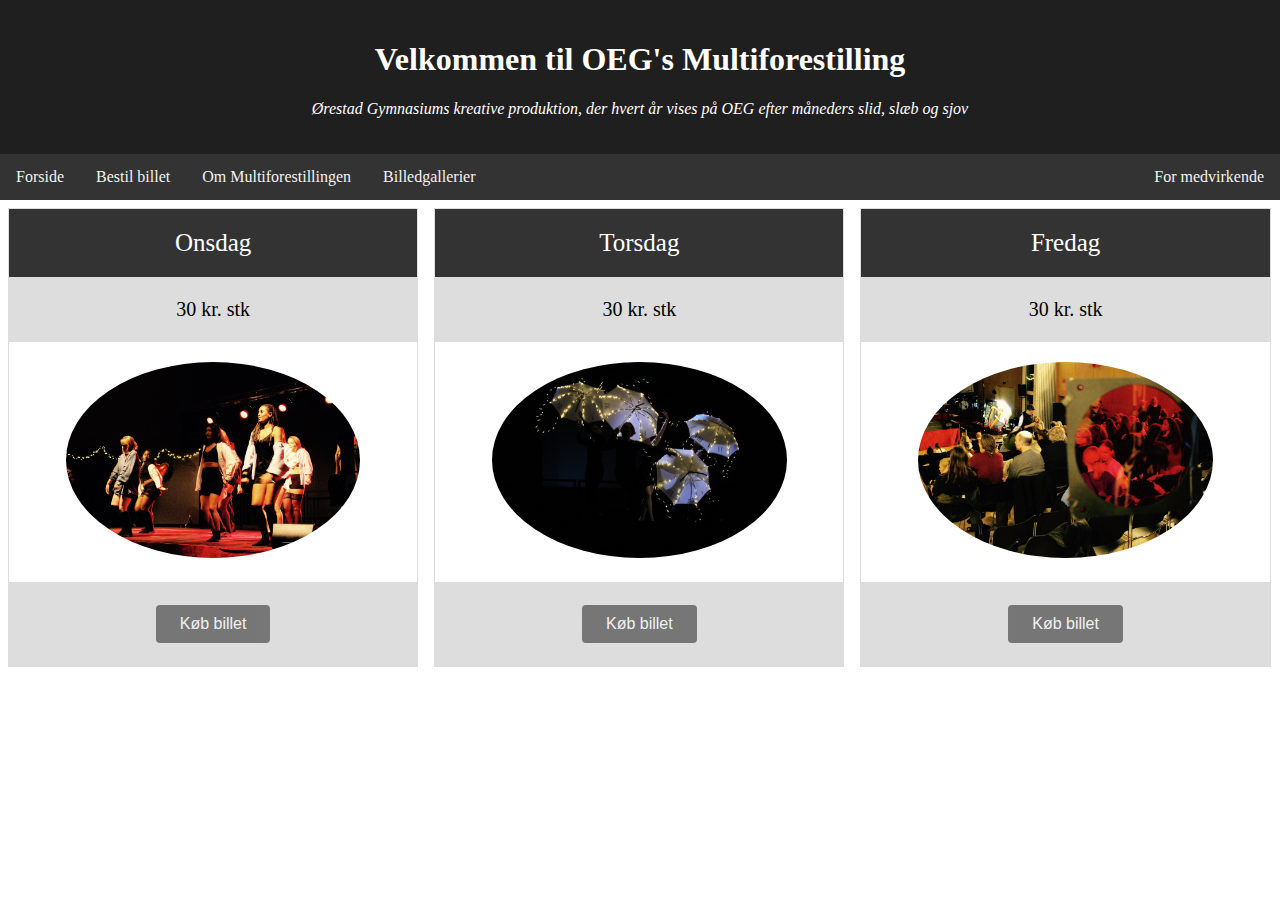
<file: billet_bestilling.html>
<!DOCTYPE html>
<html>
<head>
    <title>Multiforestilling OEG</title>
    <meta name="viewport" content="width=device-width, initial-scale=1.0">
    <meta charset="utf-8">
    <link rel="stylesheet" href="gg.css">
</head>

<body>
  <div class="header">
    <h1>Velkommen til OEG's Multiforestilling</h1>
    <p><em>Ørestad Gymnasiums kreative produktion, der hvert år vises på OEG efter måneders slid, slæb og sjov</em></p>
  </div>

  <div class="topnav">
    <a href="index.html">Forside</a>
    <a href="billet_bestilling.html">Bestil billet</a>
    <a href="om.html">Om Multiforestillingen</a>
    <a href="galleri_forside.html">Billedgallerier</a>
    <a id="medvirkende" onclick="document.getElementById('id04').style.display='block'" style="width:auto;">For medvirkende</a>
    </div>

<div class="columns">
  <ul class="price">
    <li class="header">Onsdag</li>
    <li class="grey">30 kr. stk</li>
    <li><img src="E1.jpg" alt="Avatar" class="bcolumn"></li>
    <li class="grey"><button class="button" onclick="document.getElementById('id01').style.display='block'" style="width:auto;">Køb billet</button></li>
  </ul>
</div>

<div class="columns">
  <ul class="price">
    <li class="header">Torsdag</li>
    <li class="grey">30 kr. stk</li>
    <li><img src="E5.jpg" alt="Avatar" class="bcolumn"></li>
    <li class="grey"><button class="button" onclick="document.getElementById('id02').style.display='block'" style="width:auto;">Køb billet</button></li>
  </ul>
</div>

<div class="columns">
  <ul class="price">
    <li class="header">Fredag</li>
    <li class="grey">30 kr. stk</li>
    <li><img src="E3.jpg" alt="Avatar" class="bcolumn"></li>
    <li class="grey"><button class="button" onclick="document.getElementById('id03').style.display='block'" style="width:auto;">Køb billet</button></li>
  </ul>
</div>

<!-- Pop up -->
<div id="id01" class="modal">

  <form class="modal-content animate" action="/action_page.php" method="post">
    <div class="imgcontainer">
      <span onclick="document.getElementById('id01').style.display='none'" class="close" title="Close Modal">&times;</span>
      <img src="E1.jpg" alt="Avatar" class="avatar">
      <iframe src="https://docs.google.com/forms/d/e/1FAIpQLSe8IMdPtbFDogRxsIKwqyJksFTIcUGP-HbnxbQgJFgrZFxaBA/viewform?embedded=true" width="640" height="704" frameborder="0" marginheight="0" marginwidth="0">Indlæser…</iframe>
        </div>
    </div>
</form>
</div>

<div id="id02" class="modal">
  <form class="modal-content animate" action="/action_page.php" method="post">
    <div class="imgcontainer">
      <span onclick="document.getElementById('id02').style.display='none'" class="close" title="Close Modal">&times;</span>
      <img src="E5.jpg" alt="Avatar" class="avatar">
      <iframe src="https://docs.google.com/forms/d/e/1FAIpQLSemYhblFhyMPj3P59CICOA9ga7Lbmp4EWjCSrWdKmWbjeNzAg/viewform?embedded=true" width="640" height="715" frameborder="0" marginheight="0" marginwidth="0">Indlæser…</iframe>
        </div>
    </div>
</form>
</div>

<div id="id03" class="modal">

  <form class="modal-content animate" action="/action_page.php" method="post">
    <div class="imgcontainer">
      <span onclick="document.getElementById('id03').style.display='none'" class="close" title="Close Modal">&times;</span>
      <img src="E3.jpg" alt="Avatar" class="avatar">
      <iframe src="https://docs.google.com/forms/d/e/1FAIpQLSdgCAm46o4lzS-uzVlRwkMfmb1iJ19_Z-kar6Q8py3SwR7a0A/viewform?embedded=true" width="640" height="672" frameborder="0" marginheight="0" marginwidth="0">Indlæser…</iframe>
        </div>
    </div>
</form>
</div>

<div id="id04" class="modal1">
  <form class="modal1-content animate" action="/action_page.php" method="post">
    <div class="imgcontainer">
      <span onclick="document.getElementById('id04').style.display='none'" class="close" title="Close Modal">&times;</span>
      <img src="E5.jpg" alt="Avatar" class="avatar">
    <form name="login">
      <div class="container">
        <form name="loginForm" method="post" action="login.php">
        <table width="30%"  align="center">

        <tr>
        <td colspan=2 class="login"><b>Login</b></td>
        </tr>

        <tr>
        <td class="bogstav">Username:</td>
        <td><input type="text" size=25 name="userid"></td>
        </tr>

        <tr>
        <td class="bogstav">Password:</td>
        <td><input type="Password" size=25 name="pwd"></td>
        </tr>

        <tr>
        <td><input class="button" type="submit" onclick="return check(this.form)" value="Login"></td>
        </tr>

        </table>
        </form>
    </div>

    </form>

</div>
</div>
<script type="text/javascript" src="javascript.js"></script>

</script>

</body>
</html>
</file>
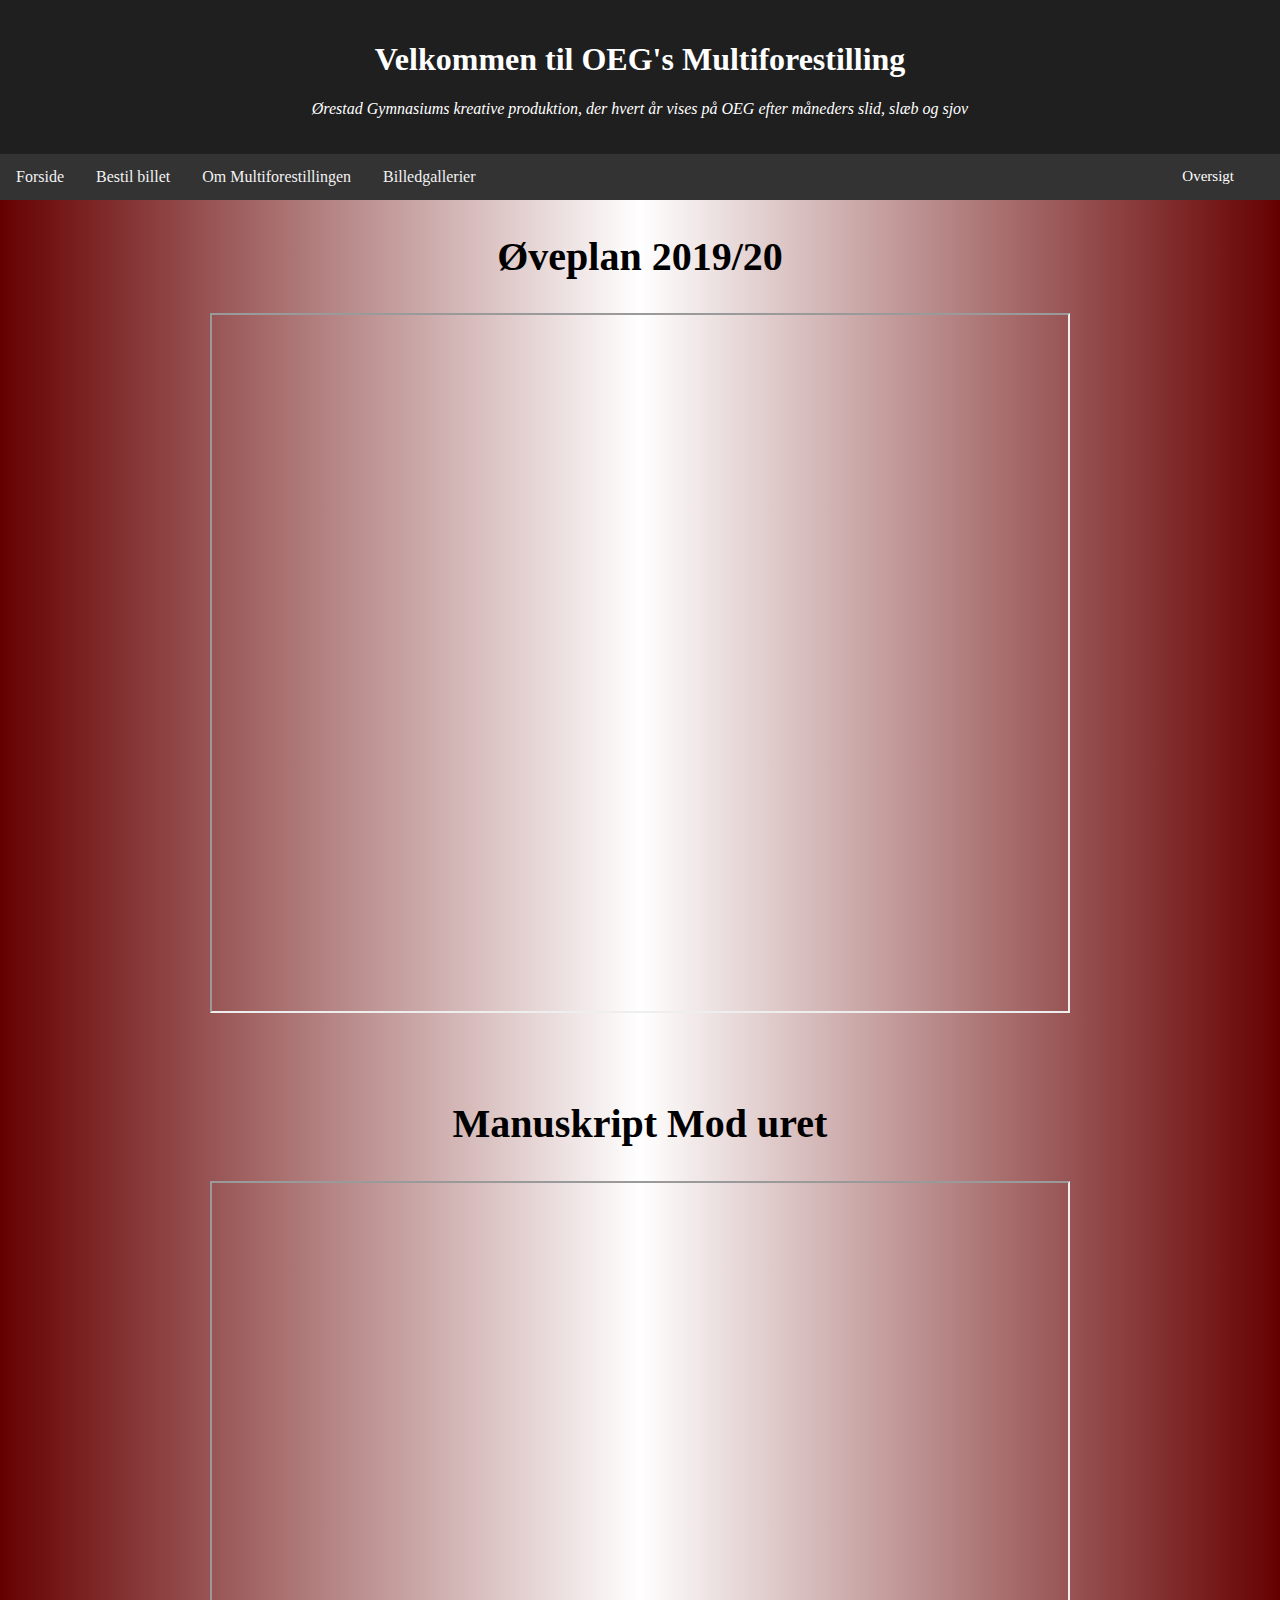
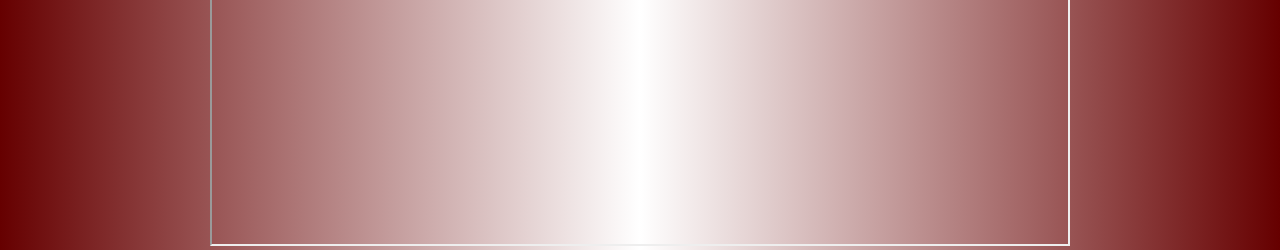
<file: FM.html>
<!DOCTYPE html>
<html>
  <head>
    <title>Multiforestilling OEG</title>
    <meta charset="utf-8">
    <link rel="stylesheet" href="FM.css">
  </head>
  <body>
    <div class="header">
      <h1>Velkommen til OEG's Multiforestilling</h1>
      <p><em>Ørestad Gymnasiums kreative produktion, der hvert år vises på OEG efter måneders slid, slæb og sjov</em></p>
    </div>

    <div class="topnav">
      <a href="index.html">Forside</a>
      <a href="billet_bestilling.html">Bestil billet</a>
      <a href="om.html">Om Multiforestillingen</a>
      <a href="galleri_forside.html">Billedgallerier</a>
      <div class="dropdown">
    <button class="dropbtn">Oversigt
      <i class="fa fa-caret-down"></i>
    </button>
        <div class="dropdown-content">
          <a href="#docoe">Øveplan</a>
          <a href="#docmanus">Manuskript</a>
          <a href="https://drive.google.com/drive/folders/1VIMRmwkLW4QEG5GfIyIXmKU1EY5Y8dw7?usp=sharing">Drev mappe</a>
        </div>
      </div>
    </div>

    <div class="øveplan">
      <h2 id="docoe">Øveplan 2019/20</h2>
      <iframe width=100% height=700px src="https://docs.google.com/document/d/e/2PACX-1vTI6XccxNkO4TqwUQ2o9xrS3G3AnZgbMUP_MTMAx4RpPjEH-DUthNovAbZ9HtgyaRic6uGLEl_DAwDc/pub?embedded=true"></iframe>
    </div>

    <div class="manus">
      <h2 id="docmanus">Manuskript Mod uret</h2>
      <iframe width=100% height=665px src="https://docs.google.com/document/d/e/2PACX-1vTR3UVQyWrvDK7LXcUk0Gc2x9H9iQmShgDjMKuoRjgiBL5lM-JChXD25kx4uTTy32E0ddfJ2bTyrJDO/pub?embedded=true"></iframe>
    </div>


  </body>
</html>
</file>
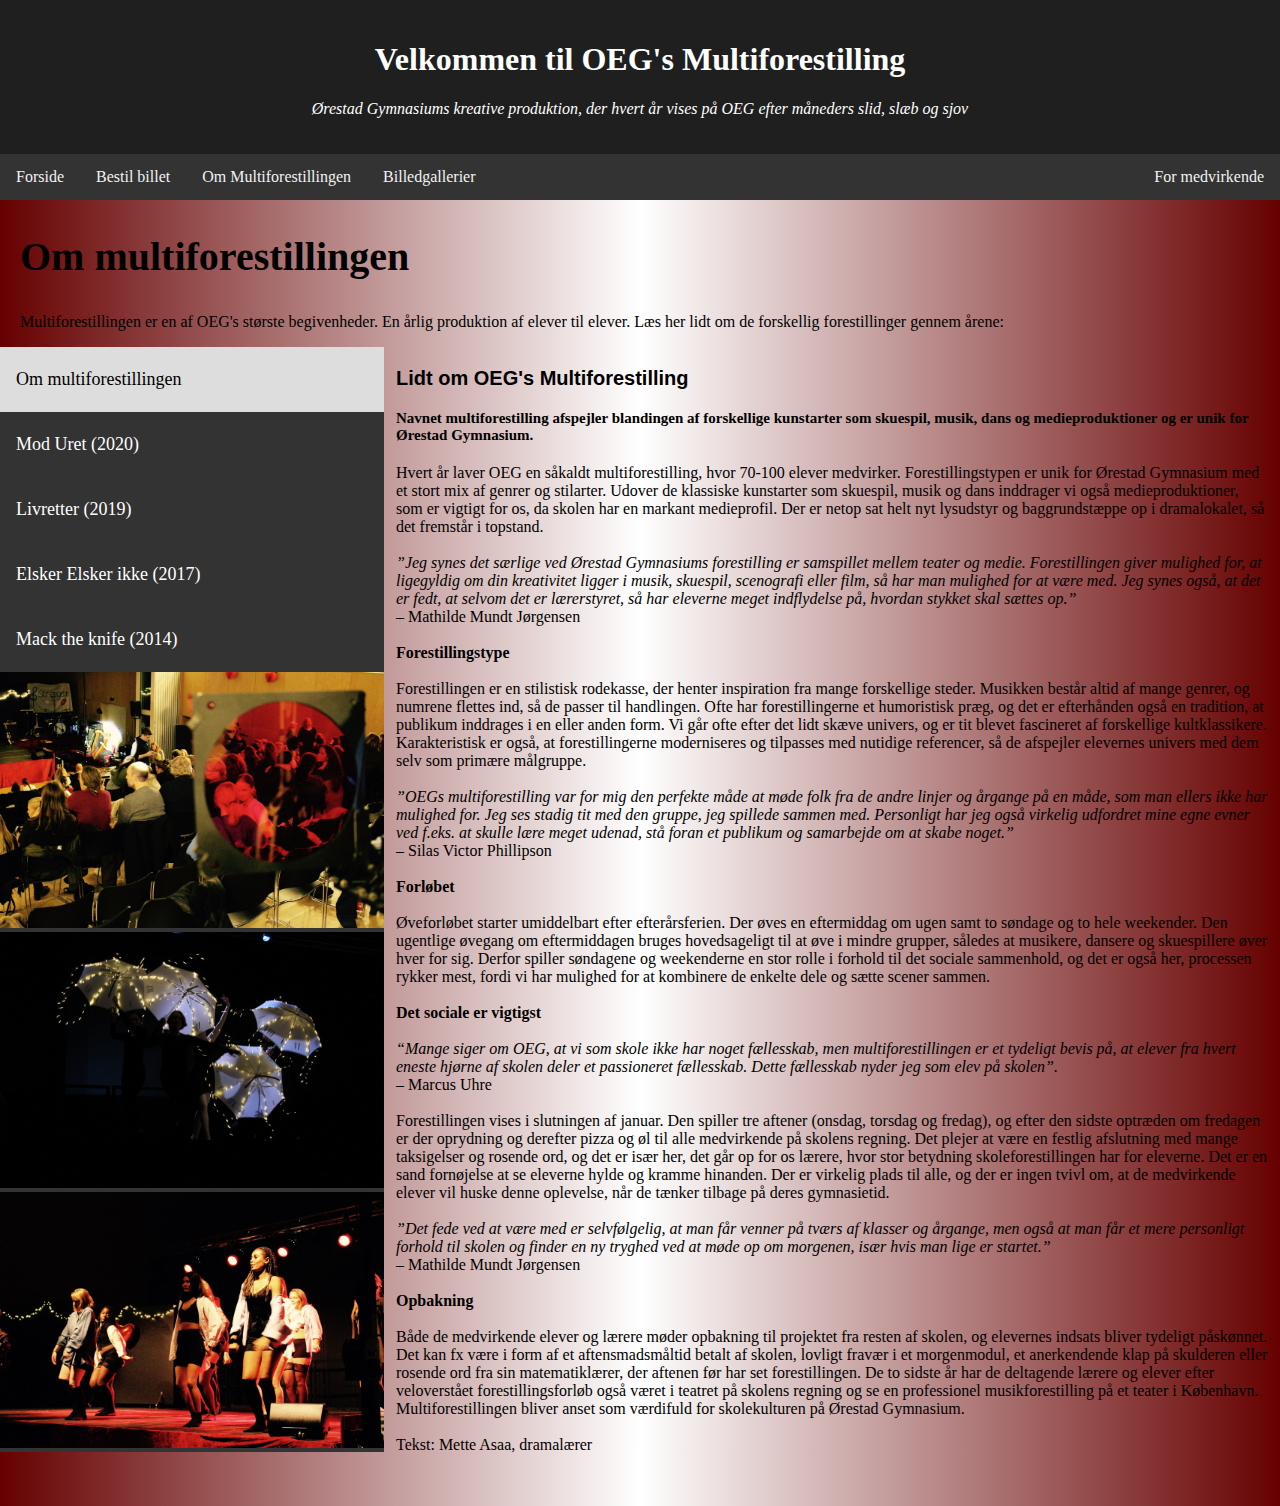
<file: om.html>
<!DOCTYPE html>
<html>
  <head>
    <title>Multiforestilling OEG</title>
    <meta charset="utf-8">
    <link rel="stylesheet" href="om3_style.css">
    <meta name="viewport" content="width=device-width, initial-scale=1">
  </head>
  <body>
    <div class="header">
      <h1>Velkommen til OEG's Multiforestilling</h1>
      <p><em>Ørestad Gymnasiums kreative produktion, der hvert år vises på OEG efter måneders slid, slæb og sjov</em></p>
    </div>

  <div class="topnav">
    <a href="index.html">Forside</a>
    <a href="billet_bestilling.html">Bestil billet</a>
    <a href="om.html">Om Multiforestillingen</a>
    <a href="galleri_forside.html">Billedgallerier</a>
    <a id="medvirkende" onclick="document.getElementById('id04').style.display='block'" style="width:auto;">For medvirkende</a> <!denne del>
  </div>
    </div>


    <h2><strong>Om multiforestillingen</strong></h2>
    <p id="an" class:"det">Multiforestillingen er en af OEG's største begivenheder. En årlig produktion af elever til elever. Læs her lidt om de forskellig forestillinger gennem årene:</p>

    <div class="tab">
      <button class="tablinks" onclick="openCity(event, 'Generelt')" id="defaultOpen">Om multiforestillingen</button>
      <button class="tablinks" onclick="openCity(event, 'Mod Uret')">Mod Uret (2020)</button>
      <button class="tablinks" onclick="openCity(event, 'Livretter')">Livretter (2019)</button>
      <button class="tablinks" onclick="openCity(event, 'Elsker')">Elsker Elsker ikke (2017)</button>
      <button class="tablinks" onclick="openCity(event, 'Mack')">Mack the knife (2014)</button>
      <img src="E3.jpg" style="width:100%">
      <img src="E5.jpg" style="width:100%">
      <img src="E1.jpg" style="width:100%">
    </div>

    <div id="Generelt" class="tabcontent">
      <h3>Lidt om OEG's Multiforestilling</h3>
      <h4>Navnet multiforestilling afspejler blandingen af forskellige kunstarter som skuespil, musik, dans og medieproduktioner og er unik for Ørestad Gymnasium.</h4>
      <p class:"det">Hvert år laver OEG en såkaldt multiforestilling, hvor 70-100 elever medvirker. Forestillingstypen er unik for Ørestad Gymnasium med et stort mix af genrer og stilarter. Udover de klassiske kunstarter som skuespil, musik og dans inddrager vi også medieproduktioner, som er vigtigt for os, da skolen har en markant medieprofil. Der er netop sat helt nyt lysudstyr og baggrundstæppe op i dramalokalet, så det fremstår i topstand.</br></br>
<i>”Jeg synes det særlige ved Ørestad Gymnasiums forestilling er samspillet mellem teater og medie. Forestillingen giver mulighed for, at ligegyldig om din kreativitet ligger i musik, skuespil, scenografi eller film, så har man mulighed for at være med. Jeg synes også, at det er fedt, at selvom det er lærerstyret, så har eleverne meget indflydelse på, hvordan stykket skal sættes op.”</i></br>
– Mathilde Mundt Jørgensen</br></br>
<strong>Forestillingstype</strong></br></br>
Forestillingen er en stilistisk rodekasse, der henter inspiration fra mange forskellige steder. Musikken består altid af mange genrer, og numrene flettes ind, så de passer til handlingen. Ofte har forestillingerne et humoristisk præg, og det er efterhånden også en tradition, at publikum inddrages i en eller anden form. Vi går ofte efter det lidt skæve univers, og er tit blevet fascineret af forskellige kultklassikere. Karakteristisk er også, at forestillingerne moderniseres og tilpasses med nutidige referencer, så de afspejler elevernes univers med dem selv som primære målgruppe.</br></br>
<i>”OEGs multiforestilling var for mig den perfekte måde at møde folk fra de andre linjer og årgange på en måde, som man ellers ikke har mulighed for. Jeg ses stadig tit med den gruppe, jeg spillede sammen med. Personligt har jeg også virkelig udfordret mine egne evner ved f.eks. at skulle lære meget udenad, stå foran et publikum og samarbejde om at skabe noget.”</i></br>
– Silas Victor Phillipson</br></br>
<strong>Forløbet</strong></br></br>
Øveforløbet starter umiddelbart efter efterårsferien. Der øves en eftermiddag om ugen samt to søndage og to hele weekender. Den ugentlige øvegang om eftermiddagen bruges hovedsageligt til at øve i mindre grupper, således at musikere, dansere og skuespillere øver hver for sig. Derfor spiller søndagene og weekenderne en stor rolle i forhold til det sociale sammenhold, og det er også her, processen rykker mest, fordi vi har mulighed for at kombinere de enkelte dele og sætte scener sammen.</br></br>
<strong>Det sociale er vigtigst</strong></br></br>
<i>“Mange siger om OEG, at vi som skole ikke har noget fællesskab, men multiforestillingen er et tydeligt bevis på, at elever fra hvert eneste hjørne af skolen deler et passioneret fællesskab. Dette fællesskab nyder jeg som elev på skolen”.</i></br>
– Marcus Uhre</br></br>
Forestillingen vises i slutningen af januar. Den spiller tre aftener (onsdag, torsdag og fredag), og efter den sidste optræden om fredagen er der oprydning og derefter pizza og øl til alle medvirkende på skolens regning. Det plejer at være en festlig afslutning med mange taksigelser og rosende ord, og det er især her, det går op for os lærere, hvor stor betydning skoleforestillingen har for eleverne. Det er en sand fornøjelse at se eleverne hylde og kramme hinanden. Der er virkelig plads til alle, og der er ingen tvivl om, at de medvirkende elever vil huske denne oplevelse, når de tænker tilbage på deres gymnasietid.</br></br>
<i>”Det fede ved at være med er selvfølgelig, at man får venner på tværs af klasser og årgange, men også at man får et mere personligt forhold til skolen og finder en ny tryghed ved at møde op om morgenen, især hvis man lige er startet.”</i></br>
– Mathilde Mundt Jørgensen</br></br>
<strong>Opbakning</strong></br></br>
Både de medvirkende elever og lærere møder opbakning til projektet fra resten af skolen, og elevernes indsats bliver tydeligt påskønnet. Det kan fx være i form af et aftensmadsmåltid betalt af skolen, lovligt fravær i et morgenmodul, et anerkendende klap på skulderen eller rosende ord fra sin matematiklærer, der aftenen før har set forestillingen. De to sidste år har de deltagende lærere og elever efter veloverstået forestillingsforløb også været i teatret på skolens regning og se en professionel musikforestilling på et teater i København. Multiforestillingen bliver anset som værdifuld for skolekulturen på Ørestad Gymnasium.</br></br>
Tekst: Mette Asaa, dramalærer</p></br></br>

    </div>

    <div id="Mod Uret" class="tabcontent">
      <h3>Anmeldelse af multiforestillingen: Mod Uret⏳</h3>
      <p  class:"det"><i>Anmeldt af Ida Marie Klarskov Vesterdahl, 3.M</i></br></br>I går fik jeg den gevaldige fornøjelse at være den første tilskuer til årets multiforestilling ”Mod Uret”, da jeg var inviteret til generalprøven. Det var en gribende og livlig forestilling, der både underholdt mig, men faktisk også gav mig tårer i øjnene.</br></br>
Forestillingen er både relaterbar og humoristisk. Forestillingen er bygget op omkring en rammefortælling, der handler om en pige, Ella, der skal nå at skrive et manuskript om tid til sit dramahold. Hun har kun to timer til at skrive manuskriptet færdig i. For at nå at aflevere til tiden får hun råd fra sine to venner, Hans og Louise. De har vidt forskellige tilgange til opgaveskrivning, men de formår stadig at give hende nogle idéer. De idéer bliver så manifisteret for øjnene af publikum i form af for eksempel dansesekvenser, vittige sketches og musiknumre.</br></br>
Alle scenerne fortolker konceptet tid på hver deres kreative måde. Der er alt fra ballet og violinspil til en Michael Jackson efterligning til en Løvens Hule parodi. En specifik scene, som virkelig gjorde indtryk på mig, var en scene, hvor der var en gruppe af elever, der hver og én fortalte, hvad de fortrød. Der var en stor variation af udtalelser som f.eks. ”jeg fortryder at jeg valgte Fransk B” eller ”jeg fortryder at jeg aldrig fik sagt undskyld”. Men i slutningen blev deres ”pity party” afbrudt og de blev mindet om, at der var masser af tid tilbage af deres liv. At det var spild af tid at sidde og fortryde sin fortid, når der var så meget andet, de kunne lave. Den scene gav mig virkelig en klump i halsen.</br></br>
Noget som jeg i hvert fald ikke fortryder, er de to timer, som jeg brugte af min aften i går på at se, ”Mod Uret”. Der var virkelig ikke et eneste tidspunkt, hvor jeg kedede mig. Det kan måske godt lyde lidt overdrevet. Man kunne godt tænke: ”Ida, måske er det lige lidt i overkanten at skamrose forestillingen til sådan en grad?”. Og ja, måske var jeg også lidt træt, da jeg så den. Og måske er det derfor, at jeg virkelig ikke kan se noget dårligt ved den. Men I andre kommer jo også til at være trætte efter en lang dag, derfor kommer det til at være præcist lige så underholdende for jer. Men spøg til side, alt spillede bare virkelig godt sammen. Alle medvirkende er virkelig talentfulde, musikken er spot on og plottet er yderst opfindsomt. Så nu er der vist kun et spørgsmål tilbage: Når Ella mon at blive færdig med sin dramaaflevering til tiden? Der er kun en måde at finde ud af det på…  Skynd dig at købe billetter til årets multiforestilling, ”Mod Uret” – to timer man ikke fortryder!</p>
    </div>

    <div id="Livretter" class="tabcontent">
      <h3>Anmeldelse af multiforestillingen: Livretter</h3>
      <p  class:"det"><i>Anmeldt af Emma Borch</i></br></br>
        <strong>En velsmagende menu</strong></br></br>
Mad er ikke <i>bare</i> mad.</br></br>
Mad danner ofte også ramme om sociale arrangementer og lægger op til den ene debat efter den anden. Disse temaer og mange flere formår årets multiforestilling, Livretter, på ubesværet vis at komme omkring.</br></br>
Stykket er sammensat af mindre sketches – alle med mad som gennemgående rød tråd. Og netop dén opsætning gør det muligt for både skuespillere, dansere og musikere at hoppe let og elegant mellem stilarter som 50’er rock, smuk violinmusik og en humoristisk veganersang.</br></br>
<strong>En god skefuld samfundsrelevans</strong></br></br>
Madproduktion og diverse diæter debatteres heftigt i dagens Danmark, så selvfølgelig møder man både en kødfanatiker, en flok selvudråbte “allergikere”, et par stykker på slankekure og både aktivistveganere og hippieveganere. De mange tilgange til mad portrætteres med en god portion humor, og stykket virker derfor aldrig nedgørende.</br></br>
Dermed ikke sagt, at man som publikum ikke udfordres og inddrages. Som en del af showet uddeles der flere gange både snacks og flyers, og når uddelerne af lækre flæskesvær er iført grisekostumer, så går budskabet rent ind. Også fra scenen uddeles der små kærlige stikpiller i form af relaterbare jokes.</br></br>
<strong>Lækker varieret kost</strong></br></br>
Én ting er budskabet, en anden er udførelsen, som her er i top. Skuespil, dans og musik komplimenterer hinanden godt og variationen mellem de tre fungerer bare. Især de tilbagevendende tjenere og menu-opbygningen rammer forestillingen fint ind, og foruden de reelle snacks, virker de velintegrerede småfilm og andre medieindslag som appetizers inden den næste ret. Intet af det ovenstående ville dog være det samme uden de flotte kostumer.</br></br>
Alt i alt sidder man som publikum tilbage med en følelse af, at det hele nok skal gå i sidste ende, for så længe vi kan grine af os selv og hinanden, finder vi sikkert ud af det. Men som fortaler for ananas på pizza, sidder man dog også tilbage og føler sig en smule angrebet, da den nok evige diskussion selvfølgelig var uundgåelig at bringe op.</br></br>
TAK FOR MAD!</br></br></p>
    </div>

    <div id="Elsker" class="tabcontent">
      <h3>Anmeldelse af multiforestillingen: Elsker, elsker ikke</h3>
      <p class:"det"><strong>“Elsker, elsker ikke” er en montage-forestilling. Dette års tema er forelskelse og heartbreaks, og alle scener og sekvenser består af elevernes egne historier – fiktive, som sande, poetiske, skøre, intense, humoristiske og kærlige montage-bidder, som eleverne har arbejdet på ned til mindste detalje.</Strong></br></br>
<i>Anmeldt af Trine Schloss Pedersen, Uddannelseschef og tidl. dramalærer</i></br></br>
En montage-forestilling består af en masse vidt forskellige små scener og sekvenser, bundet sammen af ét fælles tema.  Montagen ‘Elsker, elsker ikke’ byder på: kølige facts om kærlighed som kemi, ”flow-tv-indslag” om forskellige OEG-racers forholden sig til køn (!), der er talkshow-elementer, performancebidder og træk fra det absurde såvel som det klassiske teater, voxpop, lyrik og masser af skøn musik og dans, som binder montagebidderne og det evige dilemma sammen.  Alt sammen for at vise de fleste sider af, hvad der sker, når man er forelsket eller er blevet dumpet, og sidder tilbage med et knust hjerte.</br></br>
<strong>Selvironiske referencer til kærligheds- og OEG-liv</strong></br>
Forestillingen fremstår meget unik, spækket med både autentiske og ikke mindst selvironiske referencer til de unges kærlighedsliv – og ikke mindst -det levede OEG-liv. Montagebidderne bindes sammen af fire overskønne værter, der på overbevisende vis dels rammesætter montageforestillingen – motiverer nye montagebidder, nye perspektiver på kærlighedstemaet og dels selv gennemspiller en klassisk lille kærlighedskomedie. Han tror, at hun tror, at han tror ….
Der er indslag, hvor der spilles klart på en selvironisk humoristisk karikatur. Følelser og udtryk forstørres op og eksploderer. Som når karakteren fra Biotek-studieretningen fremstilles som  ”For lækker til OEG”, eller figuren i montagen: ”Jeg stalker ikke”, udleverer sig selv samt OEG-fuck-boy’en, der kommer til kort med parolen: Stik ind, stik ud, stik af ….</br></br>
<strong>Sublim forestilling</strong></br>
I enkelte heartbreak-montagebidder kunne man ønske sig en anelse mere dramaturgisk veltrimmede dialoger og monologer. Der kunne måske spares lidt på nogle verbale klicheer og gentagelser – og i stedet investeres mere i det kropslige, gestiske udtryk, som understøtter budskabet. For, hvad der gælder for journalistikken gælder (altså) også nogle gange for teateret: Don’t tell it, show it! Måske er det prisen for reel samskabelse?</br></br>
Det ændrer IKKE ved at det samlede indtryk af forestillingen ‘Elsker, elsker ikke’ er fortrinlig – det er en sublim OEG co-creation. Herfra skal lyde en kæmpe cadeau til eleverne, men også de tre lærere, der har knoklet forud for forestillingen og troet på projektet.</br></br>
<strong>‘G-strengene’ leverer varen</strong></br>
Musik og sang spiller selvfølgelig også en yderst central rolle i årets multiforestilling. Bandet med det lumre navn: ”G-strengene og de hede kys …”  leverer varen. Disse lumre, men dygtige musikere har i sandhed mange strenge at spille på: harpe, fløjtespil, rock, pop, indie, swing, hip hop m.m.. Den musikalske og vokale montage understøtter således på fornem vis forestillingens visuelle udtryk gennem et intenst og varmt sammenspil – og der er flere musikalske indslag, som også byder på en sangmæssig præstation, der fik de der berømte nakkehår til at rejse sig …</br></br>
<strong>Dygtige dansere</strong></br>
Det generelle indtryk er, at forestillingens danse-koregrafier absolut forstørrer de forskellige kærlighedstemaer op og leger, i bedste montagestil, med kønsroller, stereotyper, klicheer og humor og intimitet. Danserne er alle meget dygtige, og det et er en fornøjelse at overvære.</br></br>
I langt de fleste montagebidder synes harmonien mellem musik, dans og udtryk exceptionel fin i Elsker, elsker ikke. Mod slutningen drager de yderst dygtige og delikate lingeri-klædte dansere publikum ind i et kropsligt og musikalsk meget sensuelt univers, hvor tempoet skrues op gennem musik, udtryk, scenografi  – og det fungerer!</br>
En komisk ”Flamingo-dans” synes dog knap så understøttende, mindre ren i udtrykket som de øvrige danse-sekvenser. Derimod skal en smuk duet-dans fremhæves – hvor to dansere, to kroppe flyder sammen og sluger publikum ind i intimiteten mellem to mennesker – montagen emmer her af nærvær, spejlinger og poesi.</br></br>
<strong>Visuelt forfriskende</strong></br>
Lyd og lys rimer også på hjerte og smerte i forestillingens univers. Den varme røde farve er selvfølgelig gennemgående og velvalgt i såvel scenografi som mange kostumer. Der er også montagebidder, der på forfriskende vis bryder med dette i både lyssætning, kostume og scenografi. Det giver forestillingen en friskhed i farver og rytme. Visuelt hjælpes forestillingen også på vej med videoprojektioner, hvilket også er udført og afviklet på en yderst behagelig og balanceret måde. Her matcher det både montage-fortællingen og koreografi uden at virke altmodisch (måske kunne man ønske sig et større lærred?).</br></br>
<strong>Kærligheds-hyldest</strong></br>
Det imponerende show slutter med en stor hyldest til kærligheden. G-strengene og De hede Kys får hjælp fra Beatles og giver den gas med ”All you need is love”. HELE holdet bag forestillingen stemmer i, og hjerter, kærlighedens ultimative symbol, vælter frem for og bag –  og falder ned fra himlen. Det er indiskutabelt et brag af en afslutning på montagen, og et godt gæt er, at publikum hver eneste aften vil skråle med på All you need is love …
Succesen er hjemme – for HELE holdet – så kom ud af novembermørket onsdag, torsdag eller fredag aften i uge 46! Dvæl en stund ved det vigtigste i livet, du undgår ikke at blive varm om hjertet, og du – love is all you need!</br></br></br>
</p>

</div>

    </div>

    <div id="Mack" class="tabcontent">
      <h3>Anmeldelse af multiforestillingen: Mack The Knife</h3>
      <p class:"det">Årets Multiforestilling Mack the Knife bød både på halvnøgne piger, Tekken-inspireret bitchfight og blodige tragedier.</br></br>
      <i>Anmeldelsen er skrevet af Tor Blaabjerg Sørensen, 2.b</i></br></br>
      Scenen er tom, mørk og stille. Skuespillerne, musikerne, danserne og de tekniske folk bag musicalen er nervøse, men det er alligevel en professionelt behersket stemning der dominerer, i det stadigt forholdsvis mennesketomme OEG. Musicalholdet er samlet i musiklokalet for at give de sidste meddelelser, og sørge for at der er styr på de små finesser.</br></br>
              Tiden går, og allerede her klokken 18:35 - 25 minutter før forestillingens start - er køen begyndt at vokse. De mange rækker af stole er, med undtagelse af Frits Zeiglers kone og to børn, et kamera og jeg, tomme, ligesom der er tomt for mennesker på og bag scenen. Det tålmodige publikum er allerede begyndt at summe, som sådanne gør før forestillinger.</br></br>
              Nu nærmer vi os. Gennem musiklokalets, ellers forholdsvis lydisoleret, vægge hvor musicalholdet pt. opholder sig, høres de spændte unger skråle »OKI OKI OKI, OJ OJ OJ!«. Nu er de klar. De forlader alle musiklokalet, og indtager deres pladser bag scenen og ved lyd- og lyspulten ved caféen. En sang med det fengende stykke »God is watching us« sættes på. Ikke en sang jeg ville have sat på, da jeg skulle mene, at de mange mennesker der allerede har fyldt kantinen, og stadigt venter på at få lov til at sætte sig, skulle gøre scenefolkene nervøse nok. Men nu ser Gud også med. </br></br>
  Fire musiknumre senere er det blevet tid til at ‘dørene’ åbnes, og publikum får lov at tage plads. Det gør publikum, og det går stærkt. Publikummet løber bogstavligt talt ned for at finde en god plads, og i løbet af 20 sekunder er de første 7 rækker så godt som fyldte. </br></br>
  Nogle skuespillere har sneget sig op på scenen, og jeg kan mærke, at de gerne snart vil i gang. Klokken 19.07 - 7 minutter efter planlagt start - får vi over højtalerne beskeden, at de venter på at skolens lys på de øvrige etagerne slukkes. Det er åbenbart sværere end som lige så. </br></br>
  Klokken 19.13 sker det så, årets Multiforestilling, Mack the Knife, begynder.</br></br>
  Vi bliver til at starte med introduceret for skuespillerne, og det er allerede tydeligt, at der i årets musical bliver farverig og glamourøs. Hovedpersonen Mack the Knife, spillet af Marcus Uhre fra 2.j, introducere sig, og så snart han åbner munden, rejser alle mine kropshår sig i en stor omgang kuldegysninger. Mack the Knife spilles ikke; han udleves, og han gør det godt. Marcus er som skabt til rollen som den hårde gangster med slikhår og hat, og det ses tydeligt at han nyder scenen og rampelyset. Marcus overrasker mig ikke, for selvom, at man nemt kan få et indtryk af Marcus som at være en stille indadvendt dreng, har han et klart talent for at indleve sig i andre roller – Et
  potientiale der for alvor kommer til udtryk i stykket, fra start til slut.</br></br>
            Der opstår nogle problemer med mikrofonerne på scenen, men skuespillerne er cool og spiller videre som om, at intet var sket. Uheldigvis fortsætter mikrofonproblemerne gennem hele stykket. Ikke noget der ødelægger det, det er bare pisse irriterende, at sådanne ting ikke virker. </br></br>
            Alle på scenen er opmærksomme og bevidste, hvilket er rigtig dejligt at se på. Der er intet værre end folk der fumler ukoncentreret rundt på scenen. </br></br>
            Replikkerne sidder også i skabet hos alle, men som man kunne forvente, lyder replikkerne i starten som netop replikker, og først senere inde i showet, begynder de at lyde naturlige. </br></br>
            Sangerne og musikerne giver den gas, og der er god power og massere af livsglæde i musikken. Der er en god blanding af kraftige, dominerende og overvældende, samt små, fine, lyse og skrøbelige sangstemmer. På instrumenterne er stemningen rolig, der er ingen tvivl om, at de ved hvad de laver. Ligefra bas til klaver og trommesæt er der styr på tingene. </br></br>
            Men heller ikke her er der ingen problemer. Når skuespillerne på scenen og sangerne i siden skal synge sammen, går det galt. Lyden er dårlig, og er i vidt forskellige højder, og hele konstellationen bliver ustabil, når de forsøger at forene stemmerne. Der er ikke nok styr på det, og hele siturationen virker usikker og kaotisk. </br></br>

  Danserne er i starten desværre som replikkerne, en smule ude af takt, og har ikke det store overskud. De er presset. Heldigvis bliver det bedre i løbet af stykket, og allerede senere i første akt, har de mere styr på deres moves. </br></br>

  Medieproduktionerne er gennemarbejdet, flotte og syret. Den første produktion er en reklamefilm for den drablige men highclass plastikkirurg “Cut ’n’ Go”. De er udemærket klar over de muligheder de har i forhold til resten af stykket, og udnytter dem så selv. Uden at have spurgt ham tror jeg, at Per Helmer er stolt. Desuden er der et dybereliggende budskab i medieproduktionen, end hvad der ellers kunne have været. Der bliver i produktionen taget dybt pis på vores samfundskultur, hvor vi  så let som ingenting kan manipulere på kroppens størrelser, former og farver, altsammen i jagten på den perfekte krop. </br></br>
  Netop skæve størrelser, former, farver og eksistenser er der mange af i årets musical. Der er en række karakterer der er specielt værd at lægge mærke til, for eksempel Fitch, spillet af Anders Yttesen fra 3.f, der er en kikset fyr iført hawaiiskjorte (ikke at der er noget kikset ved det), seler og briller. Han stammer, snøfter og piber før, under og efter hver sætning, og er altid forvirret og bange for at andre bliver sure på ham. Og så skal han efter planen giftes med den udadvente, højtråbende og glamourøse Polly Peachum. Rollen som Fitch bliver specielt sjov, hvis man kender Anders når han ikke er i sin rolle. Udenfor rollen er Anders nemlig stik modsat Fitch, så jeg må sige, at det er godt gået, han udfylder rollen så godt.</br></br>
            Det er også værd at lægge mærke til kirurgen og bedemanden, spillet af Karítas Pálmadóttir fra 2.b og Anne Hauder fra 3.a – et umage par, der har fundet ud af, at de delte samme interesse i døde mennesker. Man ser kun parret få gange i løbet af stykket, men det er altid en fornøjelse at få besøg af det ret specielle par, der lever af døde mennekser.
            Så er der Macks bande, den tumpet indvandrertrio spillet af Hakan Memedi fra 3.f, Silas Phillipson fra 2.m og Emilie Thygesen fra 3.l. Gruppen bringer i løbet af forstillingen utallige grin på banen, når de fyrer op for deres syngende sprog og store forbrug af vendinger som »Wallah«.</br></br>
            Her til sidst bliver jeg også nødt til at nævne Mrs. Peachum, Polly Peachum og Lucy, spillet af Julia Aastrup fra 1.i, Amalie Thorning fra 2.h og Caroline Juel fra 2.i. De tre dramaqueens passer næsten alt for godt sammen, som taget ud af en af de mange dårlige Disneyfilm.</br></br>
            Første akt løber af sted i højt tempo og pludseligt er det pause. Og pausen er velfortjent, for stemningen har aldrig været så hed til en musical på OEG, som den gjorde i slutningen af første akt. De røde “Red Light District”-lamper lyser scenen op og afsløre de omkring 10 letpåklædte piger iført lingeri, der danser så publikum holder vejret. Danserne smider hæmningerne og giver den gas som om, at det var det mest naturlige; dog spottede jeg et forlegent smil eller to, der bare underbygger hvor speciel en situration der er, at smide tøjet for 300 ukendte publikum. Og det bliver ikke bedre (eller bliver det netop bedre?) når Mack the Knife pludseligt bliver strippet, og bliver kastet rundt på scenen iført underbukser og håndjern. Sikke en afslutning… </br></br>


  Den glade stemning fra første akt lever på ingen måde videre i andet akt. Vi er på vej til sandhedens time, nogle skal straffes, nogle skal dø. Macks kærlighedsliv er byttet ud med tragedier, og Mack står hurtigt foran sin dødsdom til lyden af sangen “Skyfall” af Adele. Pludseligt, midt ud af ingenting, viser Mack en anden side af sig. Han er ikke blot en simpel kriminel, men springer ud som kapitalisme- og systemkritikker, med finurlige udtryk som »Småborgerlige koben«. Nærmest ligeså pludselig er slutningen, hvor det højtspillet drama afgøres på en totalt uventet måde, der på mange måder tilføjer forestillingen flere dimensioner. Men ikke alt har jeg tænkt mig at afsløre, så det må i selv opleve, når forestillingen igen fremføres torsdag og fredag.</br></br>
  Og ja, jeg er frisøren i showet, og ja, Johanna Mcdonalds leggings var stramme… </br></br></br></p>
    </div>

    <div id="id04" class="modal1">
      <form class="modal1-content animate" action="/action_page.php" method="post">
        <div class="imgcontainer">
          <span onclick="document.getElementById('id04').style.display='none'" class="close" title="Close Modal">&times;</span>
          <img src="E5.jpg" alt="Avatar" class="avatar">
        <form name="login">
          <div class="container">
            <form name="loginForm" method="post" action="login.php">
            <table width="30%"  align="center">

            <tr>
            <td colspan=2 class="login"><b>Login</b></td>
            </tr>

            <tr>
            <td class="bogstav">Username:</td>
            <td><input type="text" size=25 name="userid"></td>
            </tr>

            <tr>
            <td class="bogstav">Password:</td>
            <td><input type="Password" size=25 name="pwd"></td>
            </tr>

            <tr>
            <td><input class="button" type="submit" onclick="return check(this.form)" value="Login"></td>
            </tr>

            </table>
            </form>
        </div>

        </form>

    </div>
    </div>
<script type="text/javascript" src="javascript.js"></script>

  </body>
</html>
</file>
<file: gg.css>
h1 {
  color:white;
  font-family: cursive;
}
body {
  margin: 0;
  background-image: url(https://upload.wikimedia.org/wikipedia/commons/4/40/Cuvilliés_Theater_2018_%28256109019%29.jpeg);
  background-repeat: no-repeat;
  background-attachment: fixed;
  background-size: cover;
}
/* Style the header */
.header {
  background-color: #1f1f1f;
  padding: 20px;
  text-align: center;
  color: white;
  font-family: 'Playfair Display', serif;
}
/* Style the top navigation bar */
.topnav {
  overflow: hidden;
  background-color: #333;
    font-family: 'Playfair Display', serif;
}
/* Style the topnav links */
.topnav a {
  float: left;
  display: block;
  color: #f2f2f2;
  text-align: center;
  padding: 14px 16px;
  text-decoration: none;
}
/* Change color on hover */
.topnav a:hover {
  background-color: #ddd;
  color: black;
}

.close {
  /* Position it in the top right corner outside of the modal */
  position: absolute;
  right: 25px;
  top: 0;
  color: #000;
  font-size: 35px;
  font-weight: bold;
}

/* Close button on hover */
.close:hover,
.close:focus {
  color: red;
  cursor: pointer;
}

/* Add Zoom Animation */
.animate {
  -webkit-animation: animatezoom 0.6s;
  animation: animatezoom 0.6s
}

#medvirkende {
  float: right;
  overflow: hidden;
  font-family: 'Playfair Display', serif;
}

/*Prøve*/
* {
  box-sizing: border-box;
}

.columns {
  float: left;
  width: 33.3%;
  padding: 8px;
  font-family: 'Playfair Display', serif;
}

.price {
  list-style-type: none;
  border: 1px solid #ddd;
  margin: 0;
  padding: 0;
  -webkit-transition: 0.3s;
  transition: 0.3s;
  font-family: 'Playfair Display', serif;
}

.price:hover {
  box-shadow: 0 8px 12px 0 rgba(0,0,0,0.2)
}

.price .header {
  background-color: #333;
  color: white;
  font-size: 25px;
}

.price li {
  border-bottom: 1px solid #ddd;
  padding: 20px;
  text-align: center;
}

.price .grey {
  background-color: #ddd;
  font-size: 20px;
}

.button {
  background-color: #333;
  border: none;
  color: white;
  padding: 10px 25px;
  text-align: center;
  text-decoration: none;
  font-size: 18px;
}

@media only screen and (max-width: 600px) {
  .columns {
    width: 100%;
  }
}

/*Pop up*/
body {font-family: Arial, Helvetica, sans-serif;}

/* Full-width input fields */
input[type=text], input[type=password] {
  width: 100%;
  padding: 12px 20px;
  margin: 8px 0;
  display: inline-block;
  border: 1px solid #ccc;
  box-sizing: border-box;
}

/* Set a style for all buttons */
button {
  background-color: #333;
  color: white;
  padding: 14px 20px;
  margin: 8px 0;
  border: none;
  cursor: pointer;
  width: 100%;
}

button:hover {
  opacity: 0.8;
}

/* Extra styles for the cancel button */
.cancelbtn {
  width: auto;
  padding: 10px 18px;
  background-color: #f44336;
}

/* Center the image and position the close button */
.imgcontainer {
  text-align: center;
  margin: 24px 0 12px 0;
  position: relative;
}

img.avatar {
  width: 40%;
  border-radius: 50%;
}

img.bcolumn {
  width: 80%;
  border-radius: 50%;
}

.container {
  padding: 16px;
}

span.psw {
  float: right;
  padding-top: 16px;
}

/* The Modal (background) */
.modal {
  display: none; /* Hidden by default */
  position: fixed; /* Stay in place */
  z-index: 1; /* Sit on top */
  left: 0;
  top: 0;
  width: 100%; /* Full width */
  height: 100%; /* Full height */
  overflow: auto; /* Enable scroll if needed */
  padding-top: 60px;
}

/* Modal Content/Box */
.modal-content {
  margin: 5% auto 15% auto; /* 5% from the top, 15% from the bottom and centered */
  border: 1px solid #888;
  width: 80%; /* Could be more or less, depending on screen size */
  background-image: url(https://upload.wikimedia.org/wikipedia/commons/4/40/Cuvilliés_Theater_2018_%28256109019%29.jpeg);
  background-repeat: no-repeat;
  background-attachment: fixed;
  background-size: cover;
}
}

/* The Close Button (x) */
.close {
  position: absolute;
  right: 25px;
  top: 0;
  color: #000;
  font-size: 35px;
  font-weight: bold;
}

.close:hover,
.close:focus {
  color: red;
  cursor: pointer;
}

/* Add Zoom Animation */
.animate {
  -webkit-animation: animatezoom 0.6s;
  animation: animatezoom 0.6s
}

@-webkit-keyframes animatezoom {
  from {-webkit-transform: scale(0)}
  to {-webkit-transform: scale(1)}
}

@keyframes animatezoom {
  from {transform: scale(0)}
  to {transform: scale(1)}
}

/*-- Prøve popup : product #1 --*/
.image,
  .quantity,
  .description {
    width: 100%;
    text-align: center;
    margin: 6px 0;
  }
  .buttons {
    margin-right: 20px;
  }
}

.total-price {
  width: 83px;
  padding-top: 27px;
  text-align: center;
  font-size: 16px;
  color: #43484D;
  font-weight: 300;
}

.quantity {
  padding-top: 20px;
  margin-right: 60px;
}
.quantity input {
  -webkit-appearance: none;
  border: none;
  text-align: center;
  width: 32px;
  font-size: 16px;
  color: #43484D;
  font-weight: 300;
}

button[class*=btn] {
  width: 30px;
  height: 30px;
  background-color: #E1E8EE;
  border-radius: 6px;
  border: none;
  cursor: pointer;
}
.minus-btn img {
  margin-bottom: 3px;
}
.plus-btn img {
  margin-top: 2px;
}

button:focus,
input:focus {
  outline:0;
}

.is-active {
  animation-name: animate;
  animation-duration: .8s;
  animation-iteration-count: 1;
  animation-timing-function: steps(28);
  animation-fill-mode: forwards;
}

@keyframes animate {
  0%   { background-position: left;  }
  50%  { background-position: right; }
  100% { background-position: right; }
}

.buttons {
  position: relative;
  padding-top: 30px;
  margin-right: 60px;
}

/*login design ---koper herfra---*/
.login {
	text-align: center;
	font-size: 20px;
	color: black;
}

.bogstav	{
	color: black;
		}
.button		{
	background-color: #333;
	color: white;
	text-align: center;
	text-decoration: none;
	display: inline-block;
	font-size: 16px;
	padding: 10px 24px;
	border-radius: 4px;
	margin: 2px 4px;
  opacity: 0.6;
  transition: 0.3s;
	width: 100%;
			}
.button:hover	{
	opacity: 1;
	box-shadow: 0 12px 16px 0 rgba(0,0,0,0.24), 0 17px 50px 0 rgba(0,0,0,0.19);
			}

.modal1 {
  display: none; /* Hidden by default */
  position: fixed; /* Stay in place */
  z-index: 1; /* Sit on top */
  left: 0;
  top: 0;
  width: 100%; /* Full width */
  height: 100%; /* Full height */
  overflow: auto; /* Enable scroll if needed */
  padding-top: 60px;
      }

  /* Modal Content/Box */
.modal1-content {
  margin: 5% auto 15% auto; /* 5% from the top, 15% from the bottom and centered */
  border: 1px solid #888;
  width: 80%; /* Could be more or less, depending on screen size */
  background: linear-gradient(0.25turn, #660000, #ffffff, #660000);
    }
  

      .imgcontainer {
        text-align: center;
        margin: 24px 0 12px 0;
        position: relative;
      }

      img.avatar {
        width: 40%;
        border-radius: 50%;
      }

      img.bcolumn {
        width: 80%;
        border-radius: 50%;
      }

      .container {
        padding: 16px;
      }
</file>
<file: FM.css>
h1 {
  color:white;
  font-family: cursive;
}
body {
  margin: 0;
  background: linear-gradient(0.25turn, #660000, #ffffff, #660000);
}
/* Style the header */
.header {
  background-color: #1f1f1f;
  padding: 20px;
  text-align: center;
  color: white;
}
/* Style the top navigation bar */
.topnav {
  overflow: hidden;
  background-color: #333;
}
/* Style the topnav links */
.topnav a {
  float: left;
  display: block;
  color: #f2f2f2;
  text-align: center;
  padding: 14px 16px;
  text-decoration: none;
  font-family: 'Playfair Display', serif;
}
/* Change color on hover */
.topnav a:hover {
  background-color: #ddd;
  color: black;
}

.close {
  /* Position it in the top right corner outside of the modal */
  position: absolute;
  right: 25px;
  top: 0;
  color: #000;
  font-size: 35px;
  font-weight: bold;
}

/* Close button on hover */
.close:hover,
.close:focus {
  color: red;
  cursor: pointer;
}

/* Add Zoom Animation */
.animate {
  -webkit-animation: animatezoom 0.6s;
  animation: animatezoom 0.6s
}

#medvirkende {
  float: right;
  overflow: hidden;
  font-family: 'Playfair Display', serif;
}

h2 {
  color: black;
  font-family: cursive;
  font-size: 40px;
  text-align: center;
}

* {box-sizing: border-box}
body {font-family: "Lato", serif;}


.dropdown {
  float: right;
  padding-right: 30px;
  overflow: hidden;
}
/* style of dropdown button */
.dropdown .dropbtn {
  font-size: 15px;
  border: none;
  outline: none;
  color: white;
  padding: 14px 16px;
  background-color: inherit;
  font-family: 'Playfair Display', serif;
  margin: 0;
}

.navbar a:hover, .dropdown:hover .dropbtn {
  background-color: #ddd;
  color: black;
}
/*Style of dropdownbar*/
.dropdown-content {
  display: none;
  position: absolute;
  background-color: #333;
  min-width: 160px;
  box-shadow: 0px 8px 16px 0px rgba(0,0,0,0.2);
  z-index: 1;
}
/* Style the dropdownbar links */
.dropdown-content a {
  float: none;
  color: white;
  padding: 12px 16px;
  text-decoration: none;
  display: block;
  text-align: left;
}

/* Change color on dropdowndar */
.dropdown-content a:hover {
  background-color: #ddd;
}

.dropdown:hover .dropdown-content {
  display: block;
}

/* position of øveplan */
.øveplan {
  text-align: center;
  padding-left: 210px;
  padding-right: 210px;
}

h2 {
  color: black;
  font-family: cursive;
  font-size: 40px;
}
/* position of Manus */
.manus {
  padding-top: 50px;
  padding-left: 210px;
  padding-right: 210px;
  text-align: center;
}

@-webkit-keyframes animatezoom {
  from {-webkit-transform: scale(0)}
  to {-webkit-transform: scale(1)}
}

@keyframes animatezoom {
  from {transform: scale(0)}
  to {transform: scale(1)}
</file>
<file: om3_style.css>
h1 {
  color:white;
  font-family: cursive;
}
body {
  margin: 0;
  background: linear-gradient(0.25turn, #660000, #ffffff, #660000);
}
/* Style the header */
.header {
  background-color: #1f1f1f;
  padding: 20px;
  text-align: center;
  color: white;
}
/* Style the top navigation bar */
.topnav {
  overflow: hidden;
  background-color: #333;
  font-family: 'Playfair Display', serif;
}
/* Style the topnav links */
.topnav a {
  float: left;
  display: block;
  color: #f2f2f2;
  text-align: center;
  padding: 14px 16px;
  text-decoration: none;
}
/* Change color on hover */
.topnav a:hover {
  background-color: #ddd;
  color: black;
}

#medvirkende {
  float: right;
  overflow: hidden;
  font-family: 'Playfair Display', serif;
}

.close {
  /* Position it in the top right corner outside of the modal */
  position: absolute;
  right: 25px;
  top: 0;
  color: #000;
  font-size: 35px;
  font-weight: bold;
}

/* Close button on hover */
.close:hover,
.close:focus {
  color: red;
  cursor: pointer;
}

/* Add Zoom Animation */
.animate {
  -webkit-animation: animatezoom 0.6s;
  animation: animatezoom 0.6s
}

h2 {
  color: black;
  font-family: cursive;
  font-size: 40px;
  padding-left: 20px;
}

h3 {
  color: black;
  font-size: 20px;
}

.det {
  text-align: left;
}

h4 {
  color: black;
  font-size: 15px;
  font-family: 'Playfair Display', serif;
}

p {
font-family: serif;
}

#an {
padding-left: 20px;
}

* {box-sizing: border-box}
body {font-family: "Lato", sans-serif;}

/* Style the tab */
.tab {
  float: left;
  background-color: #333;
  width: 30%;
  height: 100%;
}

/* Style the buttons inside the tab */
.tab button {
  display: block;
  background-color: inherit;
  color: white;
  padding: 22px 16px;
  width: 100%;
  border: none;
  outline: none;
  text-align: left;
  cursor: pointer;
  transition: 0.3s;
  font-size: 17px;
  font-family: 'Playfair Display', serif;
  font-size: 18px;
}

/* Change background color of buttons on hover */
.tab button:hover {
  background-color: #ddd;
  color: black;
}

/* Create an active/current "tab button" class */
.tab button.active {
  background-color: #ddd;
  color: black;
}

/* Style the tab content */
.tabcontent {
  float: left;
  padding: 0px 12px;
  width: 70%;
  border-left: none;
  height: 300px;
}

@-webkit-keyframes animatezoom {
  from {-webkit-transform: scale(0)}
  to {-webkit-transform: scale(1)}
}

@keyframes animatezoom {
  from {transform: scale(0)}
  to {transform: scale(1)}
  }

  /*login design ---koper herfra---*/
  .login {
  	text-align: center;
  	font-size: 20px;
  	color: black;
  }

  .bogstav	{
  	color: black;
  		}
  .button		{
  	background-color: #333;
  	color: white;
  	text-align: center;
  	text-decoration: none;
  	display: inline-block;
  	font-size: 16px;
  	padding: 10px 24px;
  	border-radius: 4px;
  	margin: 2px 4px;
    opacity: 0.6;
    transition: 0.3s;
  	width: 100%;
  			}
  .button:hover	{
  	opacity: 1;
  	box-shadow: 0 12px 16px 0 rgba(0,0,0,0.24), 0 17px 50px 0 rgba(0,0,0,0.19);
  			}
  .modal1 {
    display: none; /* Hidden by default */
    position: fixed; /* Stay in place */
    z-index: 1; /* Sit on top */
    left: 0;
    top: 0;
    width: 100%; /* Full width */
    height: 100%; /* Full height */
    overflow: auto; /* Enable scroll if needed */
    padding-top: 60px;
        }

  /* Modal Content/Box */
  .modal1-content {
    margin: 5% auto 15% auto; /* 5% from the top, 15% from the bottom and centered */
    border: 1px solid #888;
    width: 80%; /* Could be more or less, depending on screen size */
    background: linear-gradient(0.25turn, #660000, #ffffff, #660000);
      }

  .imgcontainer {
    text-align: center;
    margin: 24px 0 12px 0;
    position: relative;
        }

  img.avatar {
    width: 40%;
    border-radius: 50%;
        }

  img.bcolumn {
    width: 80%;
    border-radius: 50%;
        }

  .container {
    padding: 16px;
        }
</file>
